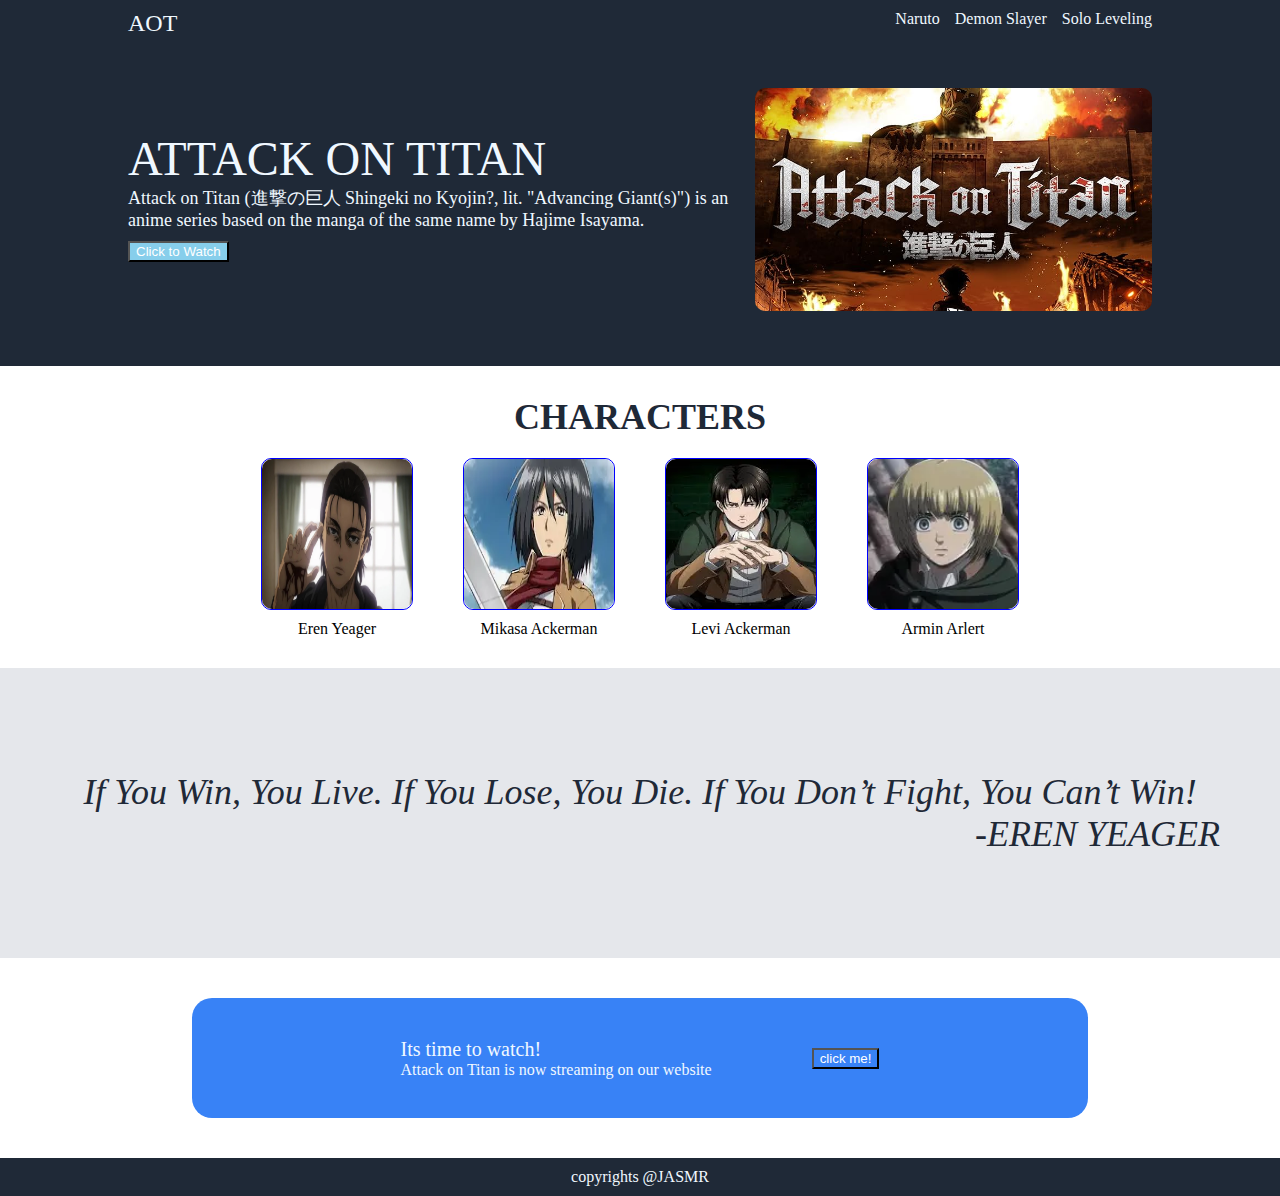
<file: index.html>
<!DOCTYPE html>
<html lang="en">
    <head>
        <title>Anime</title>
        <meta charset="utf-8">
        <link rel="stylesheet" href="style.css">
    </head>
    <body>
        <div class="header">
        <div class="top">
            <div style="font-size: 24px;">AOT</div>
            <div><a href="./pages/page1.html">Naruto</a>
                <a href="./pages/page2.html">Demon Slayer</a>
                <a href="./pages/page3.html">Solo Leveling</a></div>
        </div>
        <div class="cont">
           <div class="top2" > <div class="maint">ATTACK ON TITAN
        </div>
        <div class="sect">Attack on Titan (進撃の巨人 Shingeki no Kyojin?, lit. "Advancing Giant(s)") is an anime series based on the manga of the same name by Hajime Isayama. </div>
        <div>
        <button>Click to Watch</button></div></div>
                <div class="imgholder"><img src="./images/tit.jpg" alt="title"></div>


        </div>
        </div>

        <div class="info">
            <div class="char">CHARACTERS</div>
            <div class="char-info">
                <div>
                    <div class="char-img"><img src="./images/eren.jpeg" alt=""></div>
                    <div class="info-img">Eren Yeager</div>
                    
                </div>
                <div>
                    <div class="char-img"><img src="./images/mikasa.webp" alt=""></div>
                    <div class="info-img">Mikasa Ackerman</div>
                    
                </div>
                <div>
                    <div class="char-img"><img src="./images/livi.webp" alt=""></div>
                    <div class="info-img">Levi Ackerman</div>
                    
                </div>
                <div>
                    <div class="char-img"><img src="./images/armin.webp" alt=""></div>
                    <div class="info-img">Armin Arlert</div>
                    
                </div>
            </div>
        </div>
        <div class="quotes">
            <div>
                If You Win, You Live. If You Lose, You Die. If You Don’t Fight, You Can’t Win!
            </div>
            <div class="eren">-EREN YEAGER</div>
        </div>
        <div class="last" >
            <div class="card">
                <div>
                    <div class="card1">Its time to watch!</div>
                    <div>Attack on Titan is now streaming on our website</div>
                </div>
                <div><button>click me!</button></div>
            </div>
        </div>
        <div class="footer">
            <div>copyrights @JASMR</div>
        </div>
    </body>
</html>
</file>
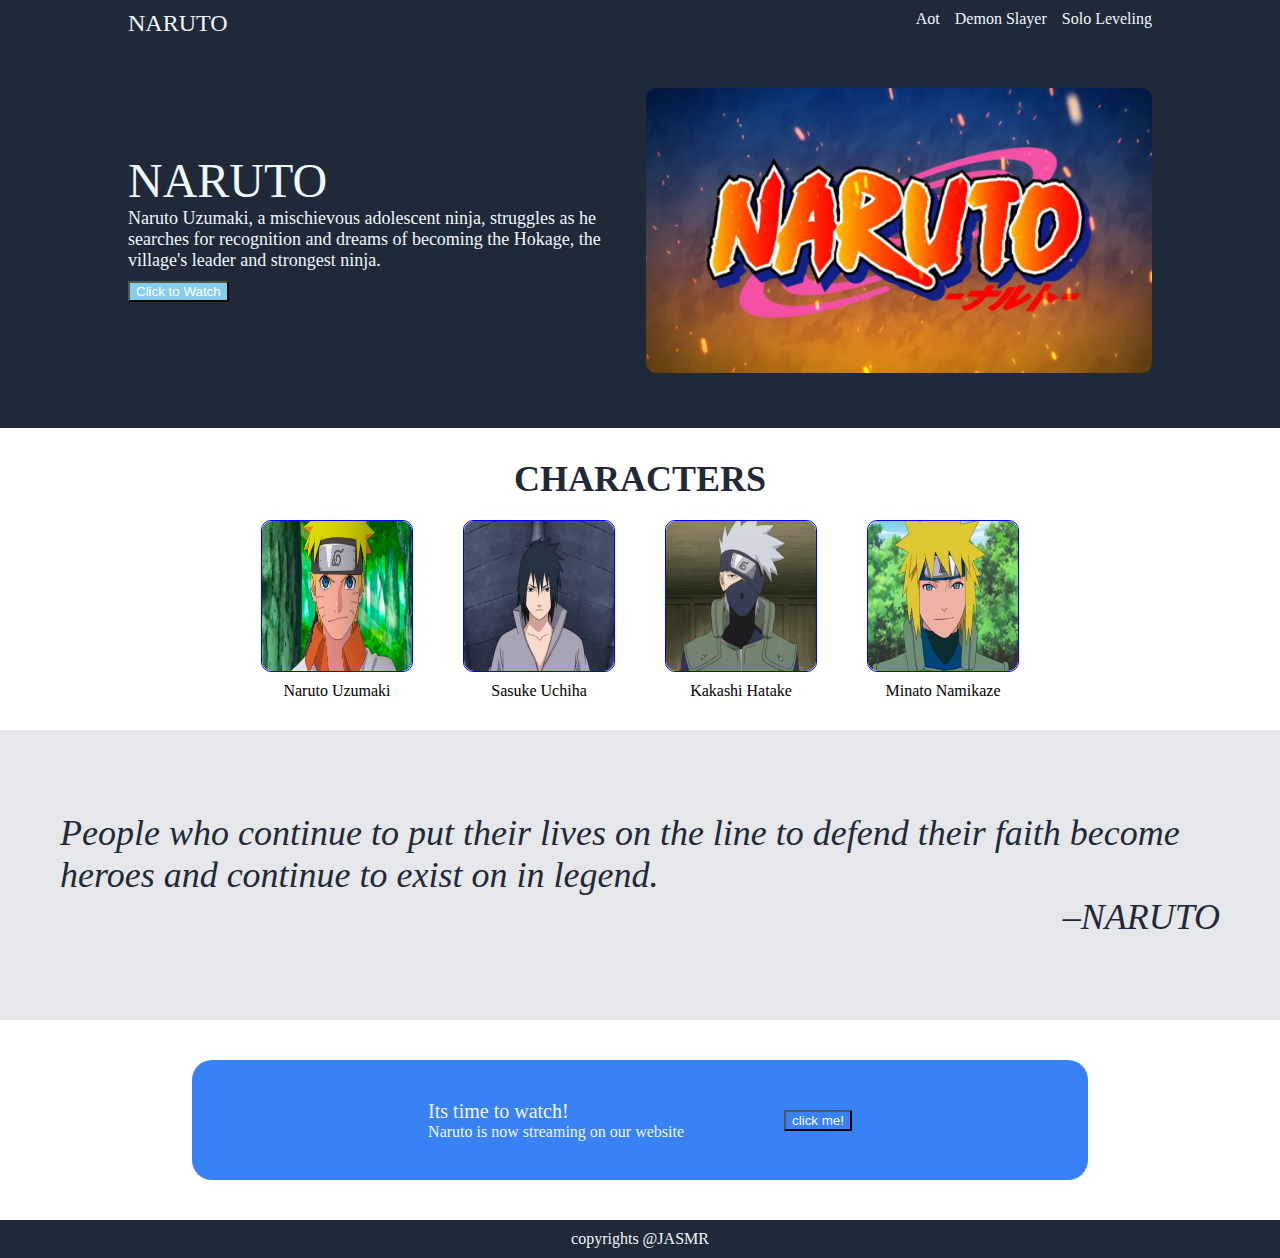
<file: pages/page1.html>
<!DOCTYPE html>
<html lang="en">
    <head>
        <title>Anime</title>
        <meta charset="utf-8">
        <link rel="stylesheet" href="../style.css">
    </head>
    <body>
        <div class="header">
        <div class="top">
            <div style="font-size: 24px;">NARUTO</div>
            <div><a href="../index.html">Aot</a>
                <a href="./page2.html">Demon Slayer</a>
                <a href="./page3.html">Solo Leveling</a></div>
        </div>
        <div class="cont">
           <div class="top2" > <div class="maint">NARUTO
        </div>
        <div class="sect">Naruto Uzumaki, a mischievous adolescent ninja, struggles as he searches for recognition and dreams of becoming the Hokage, the village's leader and strongest ninja. </div>
        <div>
        <button>Click to Watch</button></div></div>
                <div class="imgholder"><img src="../images/naruto.webp" alt="title"></div>


        </div>
        </div>

        <div class="info">
            <div class="char">CHARACTERS</div>
            <div class="char-info">
                <div>
                    <div class="char-img"><img src="../images/naruto.png" alt=""></div>
                    <div class="info-img">Naruto Uzumaki</div>
                    
                </div>
                <div>
                    <div class="char-img"><img src="../images/sasuke.png" alt=""></div>
                    <div class="info-img">Sasuke Uchiha</div>
                    
                </div>
                <div>
                    <div class="char-img"><img src="../images/kakashi.png" alt=""></div>
                    <div class="info-img">Kakashi Hatake</div>
                    
                </div>
                <div>
                    <div class="char-img"><img src="../images/minato.png" alt=""></div>
                    <div class="info-img">Minato Namikaze</div>
                    
                </div>
            </div>
        </div>
        <div class="quotes">
            <div>
                People who continue to put their lives on the line to defend their faith become heroes and continue to exist on in legend.    </div>
            <div class="eren">–NARUTO</div>
        </div>
        <div class="last" >
            <div class="card">
                <div>
                    <div class="card1">Its time to watch!</div>
                    <div>Naruto is now streaming on our website</div>
                </div>
                <div><button>click me!</button></div>
            </div>
        </div>
        <div class="footer">
            <div>copyrights @JASMR</div>
        </div>
    </body>
</html>
</file>
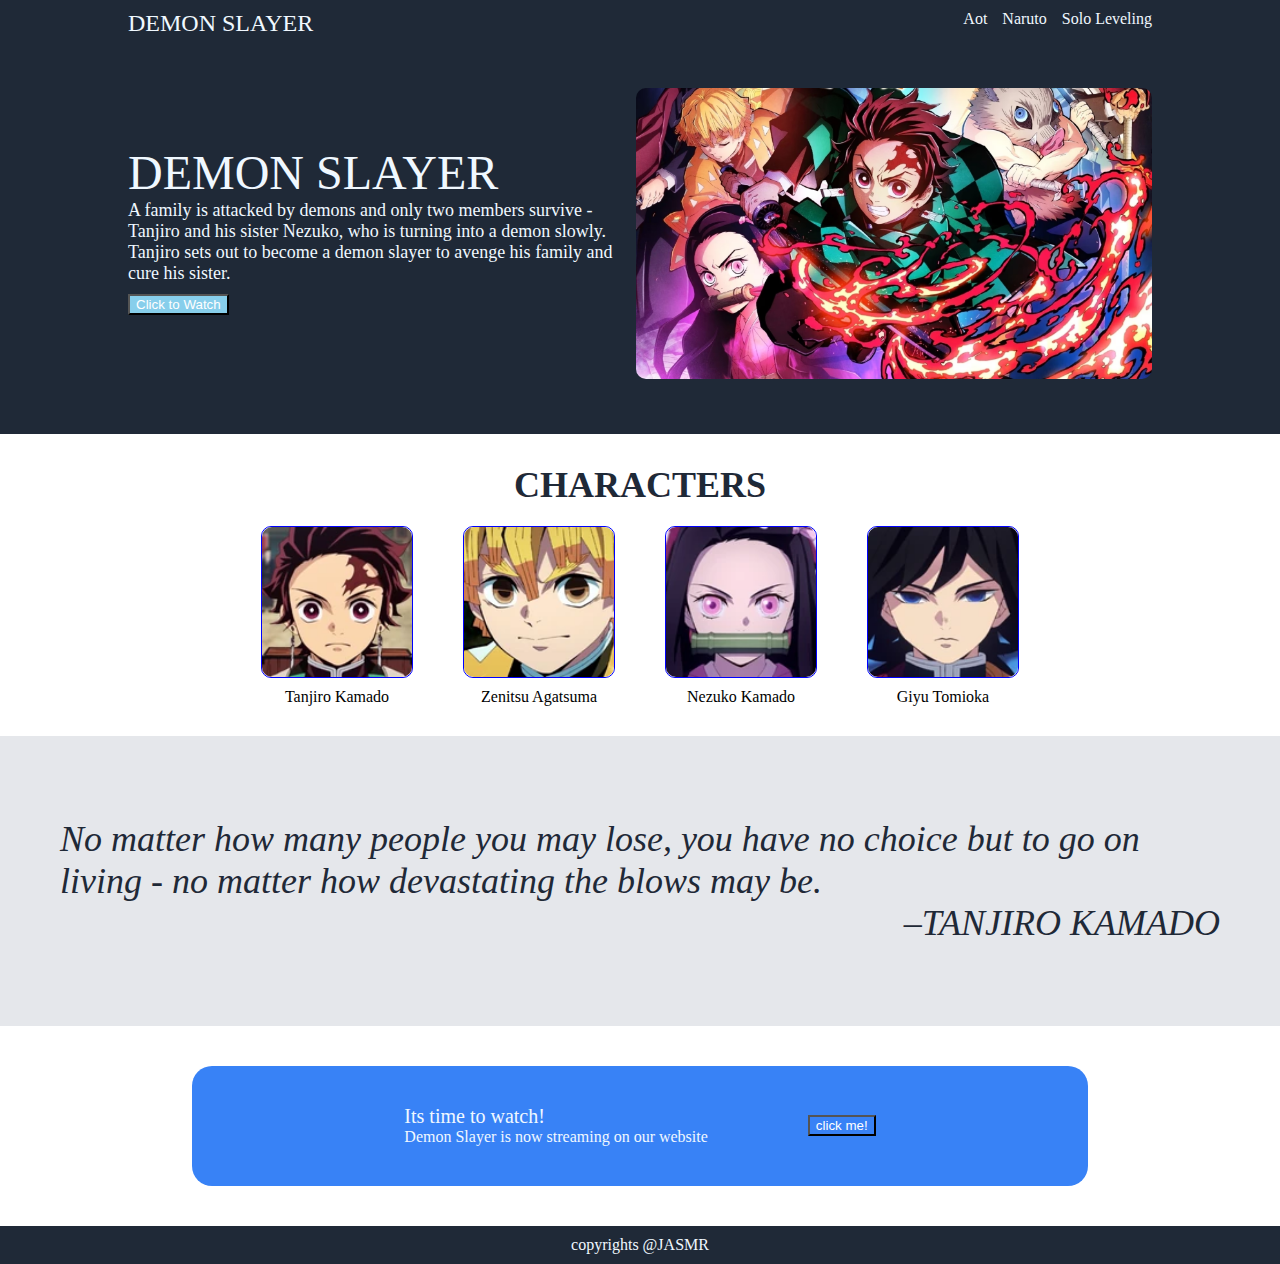
<file: pages/page2.html>
<!DOCTYPE html>
<html lang="en">
    <head>
        <title>Anime</title>
        <meta charset="utf-8">
        <link rel="stylesheet" href="../style.css">
    </head>
    <body>
        <div class="header">
        <div class="top">
            <div style="font-size: 24px;">DEMON SLAYER</div>
            <div><a href="../index.html">Aot</a>
                <a href="./page1.html">Naruto</a>
                <a href="./page3.html">Solo Leveling</a></div>
        </div>
        <div class="cont">
           <div class="top2" > <div class="maint">DEMON SLAYER
        </div>
        <div class="sect">A family is attacked by demons and only two members survive - Tanjiro and his sister Nezuko, who is turning into a demon slowly. Tanjiro sets out to become a demon slayer to avenge his family and cure his sister. </div>
        <div>
        <button>Click to Watch</button></div></div>
                <div class="imgholder"><img src="../images/dst.avif" alt="title"></div>


        </div>
        </div>

        <div class="info">
            <div class="char">CHARACTERS</div>
            <div class="char-info">
                <div>
                    <div class="char-img"><img src="../images/tanjiro.webp" alt=""></div>
                    <div class="info-img">Tanjiro Kamado</div>
                    
                </div>
                <div>
                    <div class="char-img"><img src="../images/zenitsu.webp" alt=""></div>
                    <div class="info-img">Zenitsu Agatsuma</div>
                    
                </div>
                <div>
                    <div class="char-img"><img src="../images/nezuko.webp" alt=""></div>
                    <div class="info-img">Nezuko Kamado</div>
                    
                </div>
                <div>
                    <div class="char-img"><img src="../images/giyu.webp" alt=""></div>
                    <div class="info-img">Giyu Tomioka</div>
                    
                </div>
            </div>
        </div>
        <div class="quotes">
            <div>
                No matter how many people you may lose, you have no choice but to go on living - no matter how devastating the blows may be.    </div>
            <div class="eren">–TANJIRO KAMADO</div>
        </div>
        <div class="last" >
            <div class="card">
                <div>
                    <div class="card1">Its time to watch!</div>
                    <div>Demon Slayer is now streaming on our website</div>
                </div>
                <div><button>click me!</button></div>
            </div>
        </div>
        <div class="footer">
            <div>copyrights @JASMR</div>
        </div>
    </body>
</html>
</file>
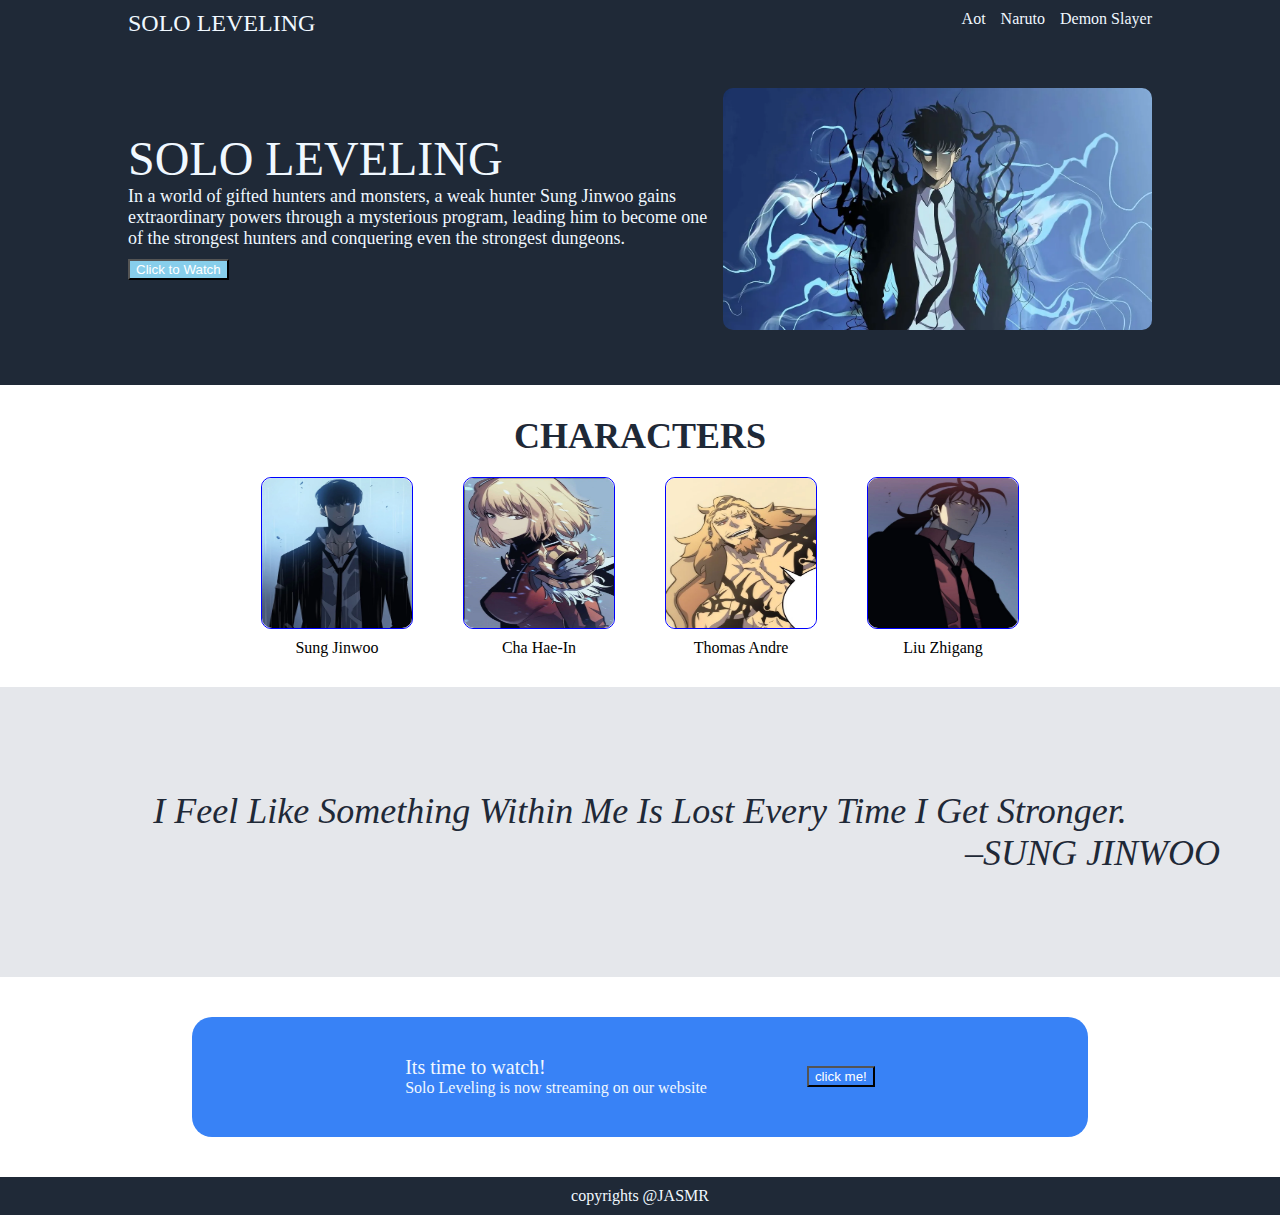
<file: pages/page3.html>
<!DOCTYPE html>
<html lang="en">
    <head>
        <title>Anime</title>
        <meta charset="utf-8">
        <link rel="stylesheet" href="../style.css">
    </head>
    <body>
        <div class="header">
        <div class="top">
            <div style="font-size: 24px;">SOLO LEVELING</div>
            <div><a href="../index.html">Aot</a>
                <a href="./page1.html">Naruto</a>
                <a href="./page2.html">Demon Slayer</a></div>
        </div>
        <div class="cont">
           <div class="top2" > <div class="maint">SOLO LEVELING
        </div>
        <div class="sect">In a world of gifted hunters and monsters, a weak hunter Sung Jinwoo gains extraordinary powers through a mysterious program, leading him to become one of the strongest hunters and conquering even the strongest dungeons. </div>
        <div>
        <button>Click to Watch</button></div></div>
                <div class="imgholder"><img src="../images/Solo-Leveling.webp" alt="title"></div>


        </div>
        </div>

        <div class="info">
            <div class="char">CHARACTERS</div>
            <div class="char-info">
                <div>
                    <div class="char-img"><img src="../images/sung.webp" alt=""></div>
                    <div class="info-img">Sung Jinwoo</div>
                    
                </div>
                <div>
                    <div class="char-img"><img src="../images/cha.webp" alt=""></div>
                    <div class="info-img">Cha Hae-In</div>
                    
                </div>
                <div>
                    <div class="char-img"><img src="../images/thomas.webp" alt=""></div>
                    <div class="info-img">Thomas Andre</div>
                    
                </div>
                <div>
                    <div class="char-img"><img src="../images/liu.webp" alt=""></div>
                    <div class="info-img">Liu Zhigang</div>
                    
                </div>
            </div>
        </div>
        <div class="quotes">
            <div>
                I Feel Like Something Within Me Is Lost Every Time I Get Stronger.    </div>
            <div class="eren">–SUNG JINWOO</div>
        </div>
        <div class="last" >
            <div class="card">
                <div>
                    <div class="card1">Its time to watch!</div>
                    <div>Solo Leveling is now streaming on our website</div>
                </div>
                <div><button>click me!</button></div>
            </div>
        </div>
        <div class="footer">
            <div>copyrights @JASMR</div>
        </div>
    </body>
</html>
</file>
<file: style.css>
body{
    
    margin: 0;
    display: flex;
    flex-direction: column;
}
.footer,.header{
    background-color: #1F2937;
}
.header{
    
    padding:10px 10% 0% 10% ;
    color: aliceblue;
}


.maint{
    font-size: 48px;
}
.sect{
    font-size: 18px;
}
.top{
    display: flex;
    justify-content: space-between;
}
.cont{
    margin: 5% 0%;
    align-items: center;
    justify-content: space-between;
    display: flex;
    gap: 10px;
       

}
.top div{
    display: flex;
    gap: 15px;
}
a{
    text-decoration: none;
    color: aliceblue;
}
button{
    color: white;
    background-color: skyblue;
    margin: 10px 0;
}
.char{
    font-size: 36px;
    text-align: center;
    font-weight: bolder;
    color: #1F2937;
}
.char-info{
    display: flex;
    justify-content: center;
    align-items: center;
    gap: 50px;
    padding-top: 20px;
    

}
.char-img{
    height: 150px;
    width: 150px;
    
    border: 1px solid blue;
    border-radius: 10px;
}
.char-info div{
   display: flex;
   flex-direction: column;
   justify-content: center;
   align-items: center;
    gap: 10PX;
}
 img {
    width: 100%;
    height: 100%;
    border-radius: 10px;
}
.info{
    margin: 30px 0;
}
.quotes{
    display: flex;
    flex-direction: column;
    background-color: #e5e7eb;
    height: 250px;
    font-size: 36px;
    font-style: italic;
    color: #1f2937;
    justify-content: center;
    align-items: center;
    padding: 20px 60px;
}
.eren{
    align-self: flex-end;
}
.last{
    display: flex;
    height: 200px;
    align-items: center;
    justify-content: center;
}
.card{
    height: 60%;
    width: 70%;
    background-color: #3882f6;
    display: flex;
    justify-content: center;
    align-items: center;
    gap: 100px;
    font-size: 16px;
    color: aliceblue;
    border-radius: 20px;
}
.card button{
    background-color: #3882f6;
}
.card1{
    font-size: 20px;
}
.footer{
    padding: 10px;
    text-align: center;
    color: aliceblue;
}
</file>
